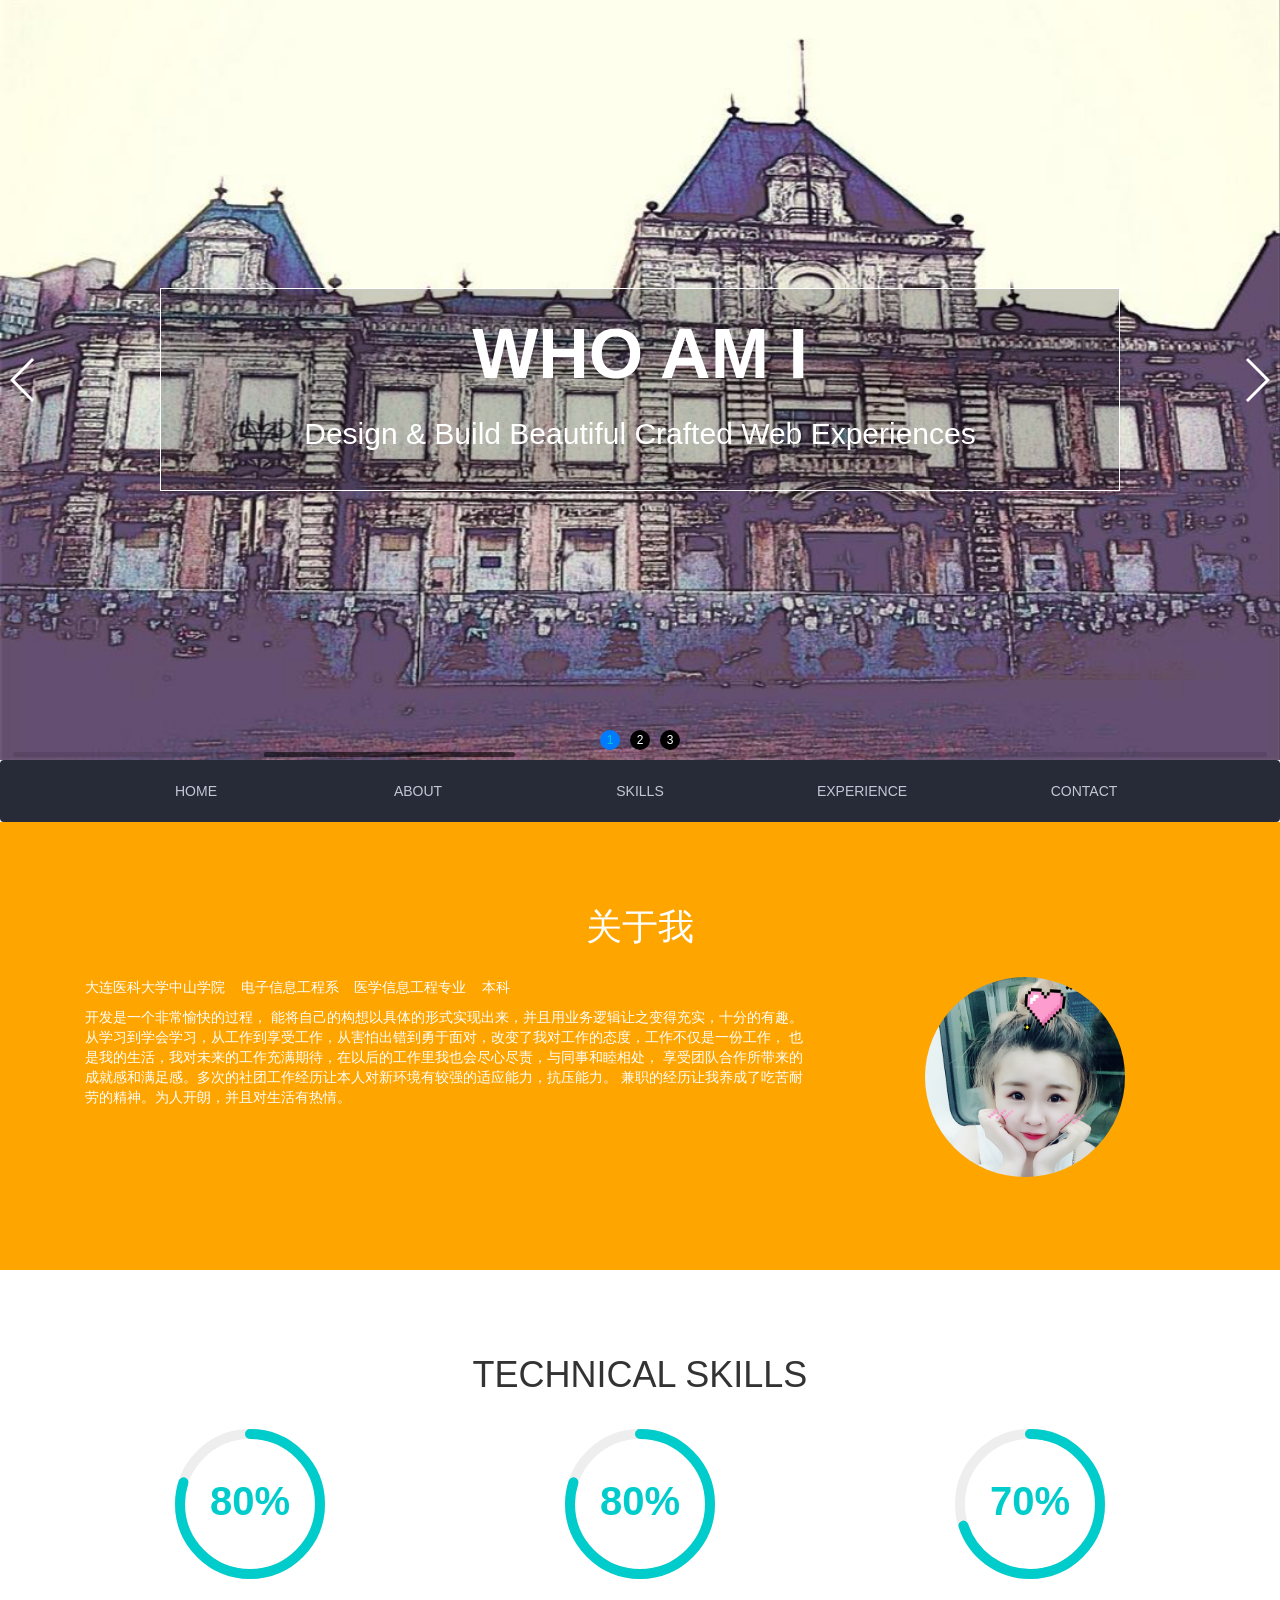
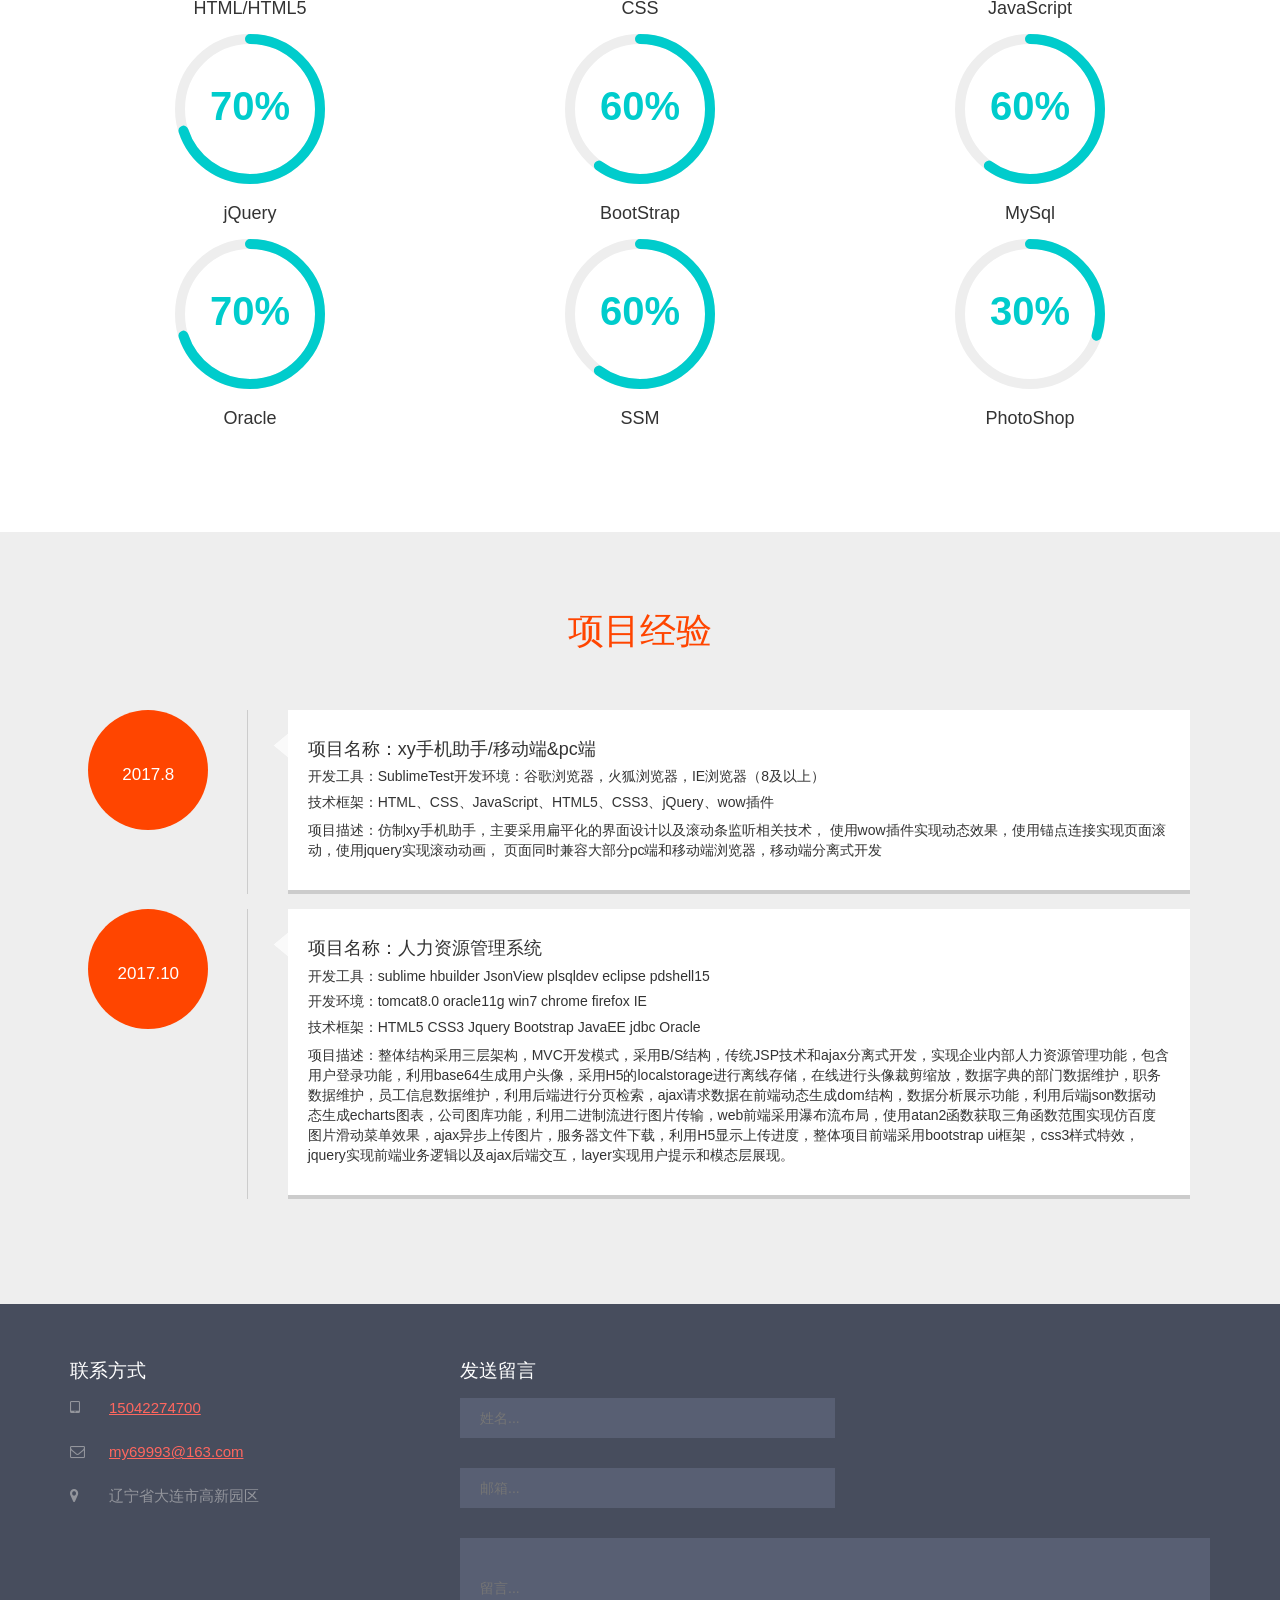
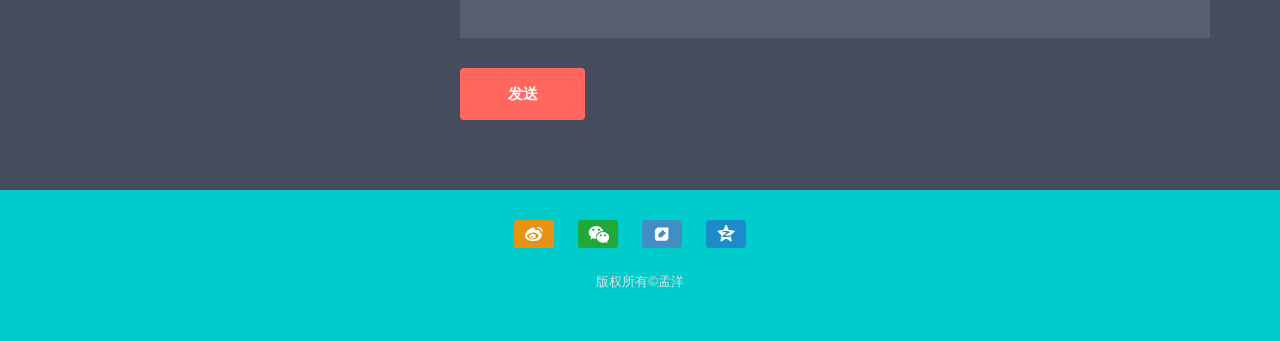
<file: forme/index.html>
<!DOCTYPE html>
<html lang="en">

	<head>

		<meta charset="UTF-8">
		<title>Document</title>
		<meta http-equiv="X-UA-Compatible" content="IE=edge,chrome=1">
		<meta name="viewport" content="width=device-width,initial-scale=1.0">

		<link rel="stylesheet" type="text/css" href="css/normalize.css">
		<link href="css/bootstrap.min.css" rel="stylesheet" type="text/css">
		<link rel="stylesheet" href="css/swiper.min.css">
		<!--Swiper3.0.4-->
		<link rel="stylesheet" type="text/css" href="css/main.css">
		<link rel="stylesheet" href="css/font-awesome-ie7.min.css" type="text/css">
		<link rel="stylesheet" href="css/font-awesome.min.css" type="text/css">

	</head>

	<body>
		<!-- wrap开始 -->
		<div id="wrapper" class="wrapper">
			<div class="header" id="home">
				<!-- banner开始 -->
				<div class="banner row" id="banner">
					<div class="col-xs-12 col-sm-12 col-md-12 col-lg-12 nopadd">
						<div class="swiper-container">
							<!-- 内容条目 -->
							<div class="swiper-wrapper">
								<div class="swiper-slide">
									<img src="image/banner1.jpg" alt="">
								</div>
								<div class="swiper-slide">
									<img src="image/banner2.jpg" alt="">
								</div>
								<div class="swiper-slide">
									<img src="image/banner3.jpg" alt="">
								</div>

							</div>

							<!-- 如果需要分页器 -->
							<div class="swiper-pagination"></div>

							<!-- 如果需要导航按钮 -->
							<div class="swiper-button-prev swiper-button-white"></div>
							<div class="swiper-button-next swiper-button-white"></div>

							<!-- 如果需要滚动条 -->
							<div class="swiper-scrollbar"></div>
						</div>
					</div>

				</div>
				<!-- banner结束 -->

				<!-- banner文字开始 -->
				<div class="bannerText container ">
					<h1>WHO AM I</h1>
					<h2>Design & Build Beautiful Crafted Web Experiences</h2>
				</div>
				<!-- banner文字结束 -->
				<div class="zhanwei" style="display:none"></div>
				<!--导航条开始-->
				<div class="container-fulid">

					<nav id="navbar-example" class="navbar navbar-inverse " role="navigation">
						<div class="container">
							<div class="navbar-header">
								<button type="button" class="navbar-toggle" data-toggle="collapse" data-target="#myCollapse">
						<span class="icon-bar"></span>
						<span class="icon-bar"></span>
						<span class="icon-bar"></span>
						</button>
								<a href="#" class="navbar-brand hidden-lg hidden-md  hidden-sm visible-xs-block">Menu</a>
							</div>
							<div id="myCollapse" class="collapse navbar-collapse">
								<ul class="nav navbar-nav">
									<li class="menuItem active">
										<a href="#home">Home</a>
									</li>
									<li class="menuItem">
										<a href="#aboutme">About</a>
									</li>
									<li class="menuItem">
										<a href="#skills">Skills</a>
									</li>
									<li class="menuItem">
										<a href="#exprience">Experience</a>
									</li>
									<li class="menuItem">
										<a href="#contact">Contact</a>
									</li>
								</ul>
							</div>
						</div>
					</nav>

				</div>

			</div>
			<!-- header结束 -->

			<!--监听的内容区域-->
			<!-- about me部分开始 -->
			<div id="aboutme" class="aboutme">
				<div class="container">
					<h1 class="head">关于我</h1>
					<div class="col-lg-8 col-md-8 col-sm-12 col-xs-12">
						<p>大连医科大学中山学院&nbsp;&nbsp;&nbsp;&nbsp;电子信息工程系&nbsp;&nbsp;&nbsp;&nbsp;医学信息工程专业&nbsp;&nbsp;&nbsp;&nbsp;本科</p>
						<p>开发是一个非常愉快的过程， 能将自己的构想以具体的形式实现出来，并且用业务逻辑让之变得充实，十分的有趣。 从学习到学会学习，从工作到享受工作，从害怕出错到勇于面对，改变了我对工作的态度，工作不仅是一份工作， 也是我的生活，我对未来的工作充满期待，在以后的工作里我也会尽心尽责，与同事和睦相处， 享受团队合作所带来的成就感和满足感。多次的社团工作经历让本人对新环境有较强的适应能力，抗压能力。 兼职的经历让我养成了吃苦耐劳的精神。为人开朗，并且对生活有热情。 </p>
					</div>
					<div class="col-lg-3 col-lg-offset-1  col-md-3 col-md-offset-1 col-sm-12 col-xs-12 img">

					</div>
				</div>
			</div>
			<!-- 我的技能部分开始-->
			<div id="skills" class="skills">
				<div class="container">
					<h1 class="head">TECHNICAL SKILLS</h1>
					<div class="row">
						<div class="col-lg-4 col-md-4 col-sm-6 col-xs-12 part">
							<div id="indicatorContainerWrap">
								<div id="html"></div>
							</div>
							<h4>HTML/HTML5</h4>
						</div>
						<div class="col-lg-4 col-md-4 col-sm-6 col-xs-12  part">
							<div id="indicatorContainerWrap">
								<div id="css"></div>
							</div>
							<h4>CSS</h4>
						</div>
						<div class="col-lg-4 col-md-4 col-sm-6 col-xs-12  part">
							<div id="indicatorContainerWrap">
								<div id="javascript"></div>
							</div>
							<h4>JavaScript</h4>
						</div>
						<div class="col-lg-4 col-md-4 col-sm-6 col-xs-12  part">
							<div id="indicatorContainerWrap">
								<div id="jquery"></div>
							</div>
							<h4>jQuery</h4>
						</div>
						<div class="col-lg-4 col-md-4 col-sm-6 col-xs-12 part">
							<div id="indicatorContainerWrap">
								<div id="bootstrap"></div>
							</div>
							<h4>BootStrap</h4>
						</div>
						<div class="col-lg-4 col-md-4 col-sm-6 col-xs-12 part">
							<div id="indicatorContainerWrap">
								<div id="MySql"></div>
							</div>
							<h4>MySql</h4>
						</div>
						<div class="col-lg-4 col-md-4 col-sm-6 col-xs-12 part">
							<div id="indicatorContainerWrap">
								<div id="Oracle"></div>
							</div>
							<h4>Oracle</h4>
						</div>

						<div class="col-lg-4 col-md-4 col-sm-6 col-xs-12 part">
							<div id="indicatorContainerWrap">
								<div id="SSM"></div>
							</div>
							<h4>SSM</h4>
						</div>
						<div class="col-lg-4 col-md-4 col-sm-6 col-xs-12 part">
							<div id="indicatorContainerWrap">
								<div id="ps"></div>
							</div>
							<h4>PhotoShop</h4>
						</div>

					</div>

				</div>
			</div>

			<!-- 我的技能部分结束 -->
			<!-- 项目经验部分开始 -->
			<div class="exprience" id="exprience">
				<div class="container">
					<h1>项目经验</h1>
					<div class="row works">
						<div class="col-xs-12 col-sm-3 col-md-2 col-lg-2">
							<div class="year">
								2017.8
							</div>
						</div>
						<div class="col-xs-12 col-sm-9 col-md-10 col-lg-10 rightpart">
							<div class="sanjiao"></div>
							<div class="con">
								<h4>项目名称：xy手机助手/移动端&pc端</h4>

								<h5>开发工具：SublimeTest开发环境：谷歌浏览器，火狐浏览器，IE浏览器（8及以上）</h5>
								<h5>技术框架：HTML、CSS、JavaScript、HTML5、CSS3、jQuery、wow插件</h5>
								<p>
									项目描述：仿制xy手机助手，主要采用扁平化的界面设计以及滚动条监听相关技术， 使用wow插件实现动态效果，使用锚点连接实现页面滚动，使用jquery实现滚动动画， 页面同时兼容大部分pc端和移动端浏览器，移动端分离式开发
								</p>
							</div>
						</div>

					</div>

					<div class="row works">
						<div class="col-xs-12 col-sm-3 col-md-2 col-lg-2">
							<div class="year">
								2017.10
							</div>
						</div>
						<div class="col-xs-12 col-sm-9 col-md-10 col-lg-10 rightpart">
							<div class="sanjiao"></div>
							<div class="con">
								<h4>项目名称：人力资源管理系统</h4>
								<h5>开发工具：sublime  hbuilder   JsonView  plsqldev eclipse  pdshell15</h5>
								<h5>开发环境：tomcat8.0   oracle11g   win7  chrome  firefox  IE</h5>
								<h5>技术框架：HTML5  CSS3  Jquery  Bootstrap  JavaEE  jdbc  Oracle</h5>
								<p>项目描述：整体结构采用三层架构，MVC开发模式，采用B/S结构，传统JSP技术和ajax分离式开发，实现企业内部人力资源管理功能，包含用户登录功能，利用base64生成用户头像，采用H5的localstorage进行离线存储，在线进行头像裁剪缩放，数据字典的部门数据维护，职务数据维护，员工信息数据维护，利用后端进行分页检索，ajax请求数据在前端动态生成dom结构，数据分析展示功能，利用后端json数据动态生成echarts图表，公司图库功能，利用二进制流进行图片传输，web前端采用瀑布流布局，使用atan2函数获取三角函数范围实现仿百度图片滑动菜单效果，ajax异步上传图片，服务器文件下载，利用H5显示上传进度，整体项目前端采用bootstrap
									ui框架，css3样式特效，jquery实现前端业务逻辑以及ajax后端交互，layer实现用户提示和模态层展现。
								</p>
							</div>
						</div>

					</div>
				</div>
			</div>
			<!-- 项目经验部分结束-->
			<!-- 联系我部分开始 -->
			<div class="contact" id="contact">
				<div class="container ">
					<div class="col-lg-4 col-md-4 col-sm-3 col-xs-12">
						<h4>联系方式</h4>
						<p><span class=" icon-tablet"></span><a href="">15042274700</a></p>
						<p><span class=" icon-envelope-alt"></span><a href="">my69993@163.com</a></p>

						<p><span class="icon-map-marker"></span>辽宁省大连市高新园区</p>

					</div>
					<div class="col-lg-8 col-md-8 col-sm-9 col-xs-12">
						<div class="mssage">
							<h4>发送留言</h4>
							<form id="" method="post" action="">
								<input type="text" name="name" id="name" class="col-lg-6 col-md-6 col-sm-6 col-xs-12" placeholder="姓名...">
								<input type="text" name="email" id="email" class="col-lg-6 col-md-6 col-sm-6 col-xs-12" placeholder="邮箱...">
								<input type="textarea" name="mess" id="mess" class="col-lg-12 col-md-12 col-sm-12 col-xs-12" placeholder="留言...">
								<input type="button" class="col-xs-offeset-10 col-xs-2 btn" value="发送">
							</form>
						</div>
					</div>
				</div>
			</div>
			<!-- 联系我部分开始 -->
			<!-- footer开始 -->
			<div id="footer">
				<div class="container">
					<ul>
						<li>
							<a href="" class="wbo"></a>
						</li>
						<li>
							<a href="" class="weixin"></a>
						</li>
						<li>
							<a href="" class="ren"></a>
						</li>
						<li>
							<a href="" class="qq"></a>
						</li>
					</ul>
					<p class="banquan">版权所有&copy;孟洋</p>
				</div>
			</div>
			<!-- footer结束 -->
		</div>

		<!-- wrap结束 -->

		<!-- js文件引用 -->
		<script type="text/javascript" src="js/jquery.min.js"></script>
		<script src="js/bootstrap.js"></script>
		<script type="text/javascript" src="js/navbarscroll.js"></script>
		<script src="js/swiper.jquery.js"></script>
		<script src="js/swiper.js"></script>
		<!--0skill部分插件 -->
		<script src="js/radialIndicator.js"></script>
		<script src="js/circle.js"></script>
	</body>

</html>
</file>
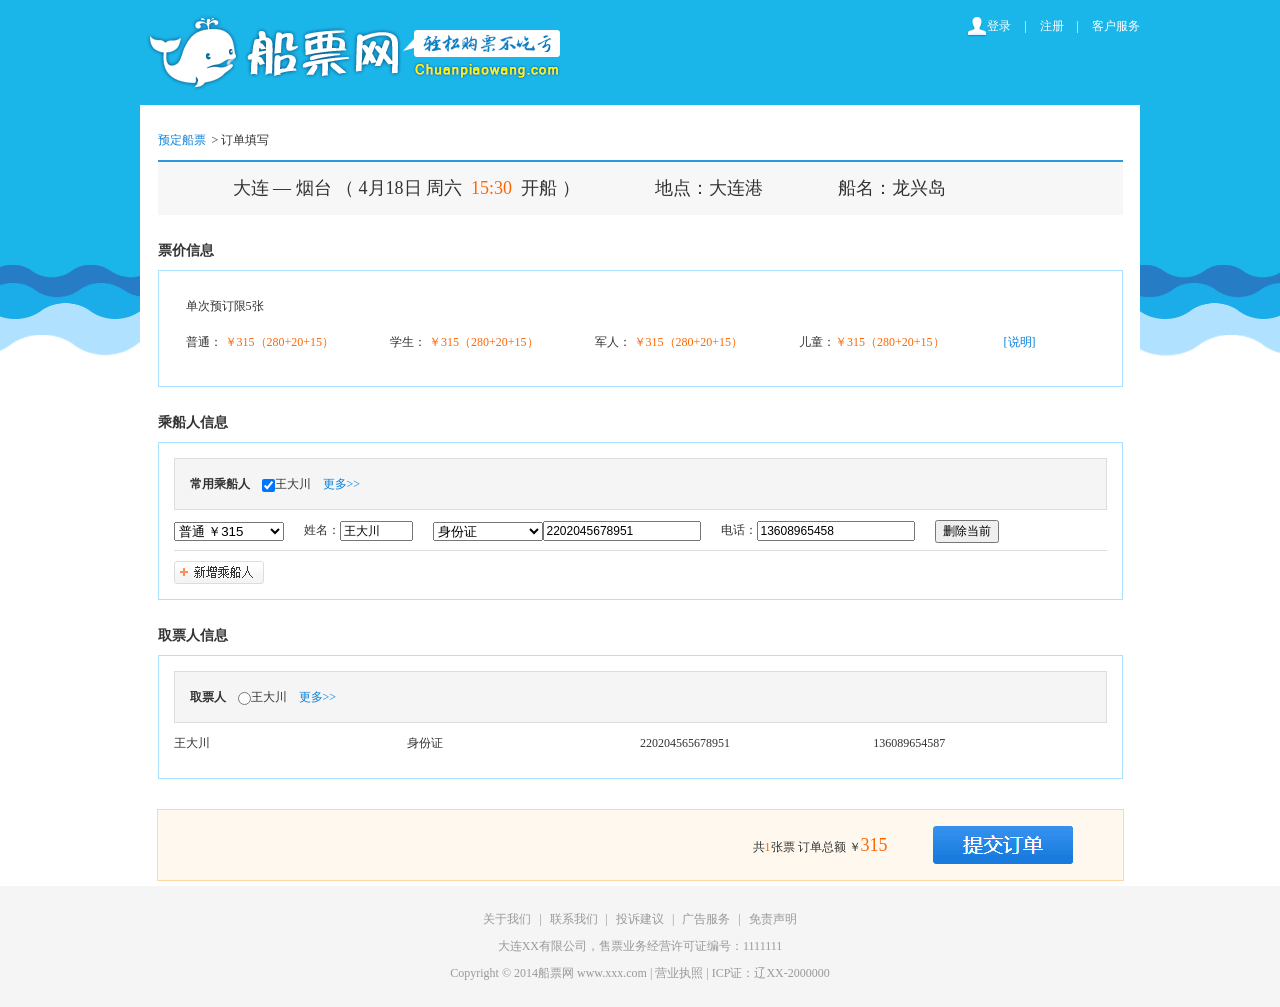
<file: 船票网/index.html>
<!doctype html>
<html lang="en">
<head>
	<meta charset="UTF-8">
	<title>Document</title>
	<!-- 引入公共样式reset.css -->
	<link rel="stylesheet" href="css/reset.css">
	<!-- 引入订单填写.css -->
	<link rel="stylesheet" href="css/style.css">

	<script type="text/javascript" src="js/jquery.js"></script>
	<script type="text/javascript" src="js/script.js"></script>
</head>
<body>
	<!-- header开始 -->
	<div id="header">
		<img src="images/logo.gif" alt="logo">
		<span>			
			<a href="#"><img src="images/loginbg.gif" alt="menu图标">登录</a>
			<i>|</i>
			<a href="#">注册</a>
			<i>|</i>
			<a href="#">客户服务</a>
		</span>	
	</div>
	<!-- header结束 -->
	<!-- 内容区开始 -->
	<div id="main">
		<!-- 标题开始 -->
		<div class="biaoti">
			<a href="#">预定船票</a>
			<span>&nbsp;&gt;&nbsp;订单填写</span>			
			<div class="luxian">
				<ul>					
					<li>
						大连&nbsp;—&nbsp;烟台&nbsp;（&nbsp;4月18日&nbsp;周六&nbsp;
						<span class="highlight">15:30</span>
						&nbsp;开船&nbsp;）
					</li>				
					<li>地点：大连港</li>					
					<li>船名：龙兴岛</li>					
				</ul>
			</div>
		</div>		
		<!-- 标题结束 -->
		<!-- 票价信息开始 -->
		<div class="piaojia">
			<h4>票价信息</h4>
			<div class="piaojialan">
				<p>单次预订限5张</p>
				<ul>
					<li>普通：&nbsp;<span class="highlight">￥315（280+20+15）</span></li>
					<li>学生：&nbsp;<span class="highlight">￥315（280+20+15）</span></li>
					<li>军人：&nbsp;<span class="highlight">￥315（280+20+15）</span></li>
					<li>儿童：<span class="highlight">￥315（280+20+15）</span></li>
					<li><a href="#">[说明]</a></li>
				</ul>
			</div>
		</div>
		<!-- 票价信息结束 -->	
		<!-- 乘船人信息开始 -->
		<div class="chengchuan">
			<h4>乘船人信息</h4>
			<div class="chengchuanlan">
				<div class="always" id="allPassenger">
					<span><b>常用乘船人</b></span>
					&nbsp;&nbsp;
					<span id="defaultPassenger">
						<!-- 默认乘船人姓名 -->
					</span>					
					<span style="display:none" id="passengerBlock">
						<!-- 其他乘船人姓名 -->
					</span>
					&nbsp;&nbsp;				
					<a href="javascript:;" id="moreBtn">更多&gt;&gt;</a>
				</div>
				<div id="passengerList">
					<!-- 乘船人列表条目 -->
				</div>	
				<a href="javascript:;" id="addPassBtn"><img src="images/regbtn9.gif" alt=""></a>
			</div>
		</div>
		<!-- 乘船人信息结束 -->
		<!-- 取票人信息开始 -->
		<div class="qupiao">
			<h4>取票人信息</h4>
			<div class="qupiaolan">
				<div class="qupiaoren">
					<span><b>取票人</b></span>
					&nbsp;&nbsp;
					<label>
						<input type="radio">王大川
					</label>
					<span style="display:none">
						<label>
							<input type="radio">张三
						</label>
						<label>
							<input type="radio">李四
						</label>
						<label>
							<input type="radio">王五
						</label>
						<label>
							<input type="radio">赵六
						</label>
					</span>
					&nbsp;&nbsp;
					<a href="">更多&gt;&gt;</a>
				</div>
				<div>
					<ul>
						<li>王大川</li>
						<li>身份证</li>
						<li>220204565678951</li>
						<li>136089654587</li>
					</ul>
				</div>				
			</div>
		</div>
		<!-- 取票人信息结束 -->
		<!-- 提交订单开始 -->
		<div class="submit">
			<div class="wrapper">
				<span>
					共<span class="highlight" id="ticketCountTxt">0</span>张票&nbsp;订单总额
					￥<span class="highlight" style="font-size:18px;" id="totalPriceTxt">0</span>
				</span>
				<a href="#"><img src="images/regbtn10.gif" alt=""></a>
			</div>
		</div>
		<!-- 提交订单结束 -->
	</div>
	<!-- 内容区结束 -->
	<!-- footer开始 -->
	<div id="footer">		
		<p>
			<span>关于我们</span>
			<i>|</i>
			<span>联系我们</span>
			<i>|</i>
			<span>投诉建议</span>
			<i>|</i>
			<span>广告服务</span>
			<i>|</i>
			<span>免责声明</span>
		</p>		
		<p>大连XX有限公司，售票业务经营许可证编号：1111111</p>
		<p>
			Copyright © 2014船票网 www.xxx.com&nbsp;|&nbsp;营业执照&nbsp;|&nbsp;ICP证：辽XX-2000000
		</p>
	</div>
	<!-- footer结束 -->
	
</body>
</html>
</file>
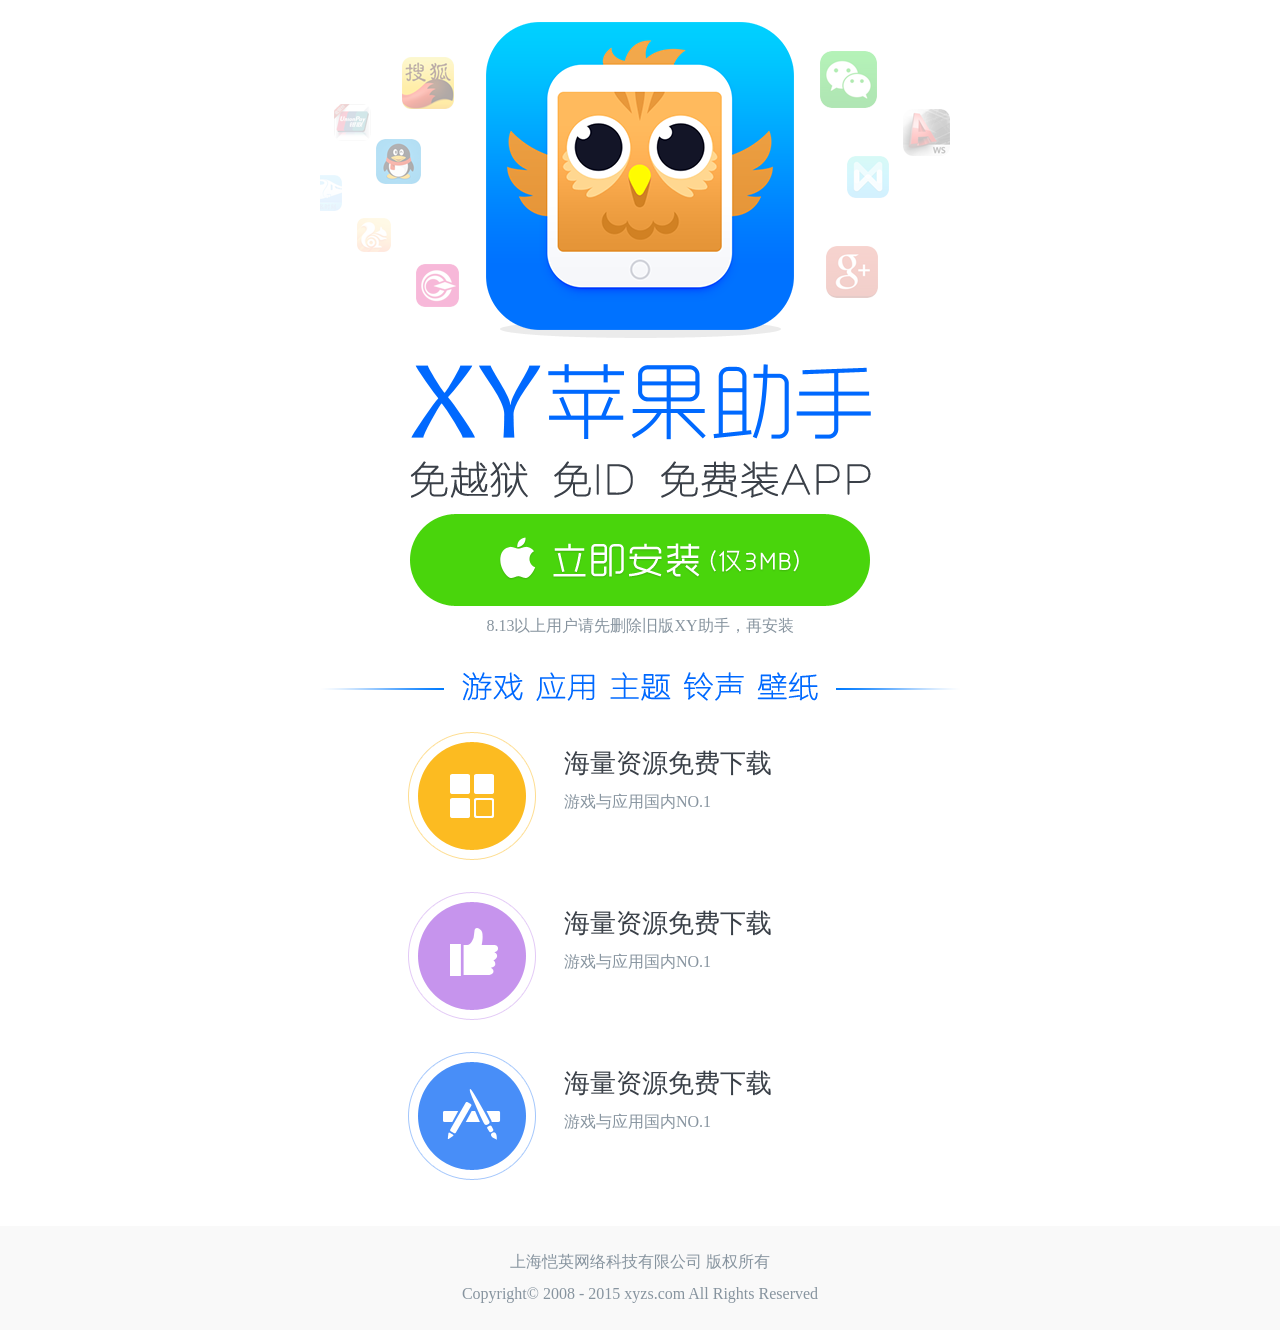
<file: xy苹果助手/mobile/index.html>
<!DOCTYPE html>
<html>
	<head>
		<meta charset="UTF-8">
		<!--设置浏览器的视口，只在移动端浏览器下起作用-->
		<meta name="viewport" content="width=320,minimum-scale=0.5,maximum-scale=2.0,user-scalable=no">
		<!-- 禁止读取缓存 -->
		<meta http-equiv="Cache-Control" content="no-cache">
		<meta http-equiv="pragma" content="no-cache">
		<meta http-equiv="expires" content="0">
		<!-- 网页中的电话，邮件，地址不会点击自动拨号或发送邮件 -->
		<meta name="format-detection" content="telephone=no, address=no,email=no">
		<!-- 是否删除默认的苹果工具栏和菜单栏 -->
		<meta name="apple-mobile-web-app-capable" content="yes">
		<!-- 控制手机状态栏显示样式 -->
		<meta name="apple-mobile-web-app-status-bar-style" content="black-translucent">
		<title>xy苹果助手</title>
		<link rel="stylesheet" href="index.css" />
	</head>
	<body>
		<!--最外层容器开始-->
		<div class="wrapper">
			<!--logo开始-->
			<div class="logo">
				<img src="images/logo.png"/>
			</div>
			<!--logo结束-->
			<!--安装按钮开始-->
			<a href="#" class="lijianzhuang">
				<img src="images/lijianzhuang.png"/>
			</a>
			<!--安装按钮结束-->
			<p class="tishi">
				8.13以上用户请先删除旧版XY助手，再安装
			</p>
			<!--主题开始-->
			<img src="images/zhuti.png" class="zhuti"/>
			<!--主题结束-->
			<!--列表开始-->
			<ul class="list">
				<li>
					<img src="images/ziyuan.png"/>
					<div class="biaotitxt">
						<h1>海量资源免费下载</h1>
						<p>游戏与应用国内NO.1</p>
					</div>
				</li>
				<li>
					<img src="images/bianjituandui.png"/>
					<div class="biaotitxt">
						<h1>海量资源免费下载</h1>
						<p>游戏与应用国内NO.1</p>
					</div>
				</li>
				<li>
					<img src="images/tieheyonghu.png"/>
					<div class="biaotitxt">
						<h1>海量资源免费下载</h1>
						<p>游戏与应用国内NO.1</p>
					</div>
				</li>
			</ul>
			<!--列表结束-->
			<!--网页底部开始-->
			<footer>
				<p>上海恺英网络科技有限公司  版权所有</p>
				<p>Copyright&copy; 2008 - 2015 xyzs.com All Rights Reserved</p>
			</footer>
			<!--网页底部结束-->
		</div>
		<!--最外层容器结束-->
	</body>
</html>
</file>
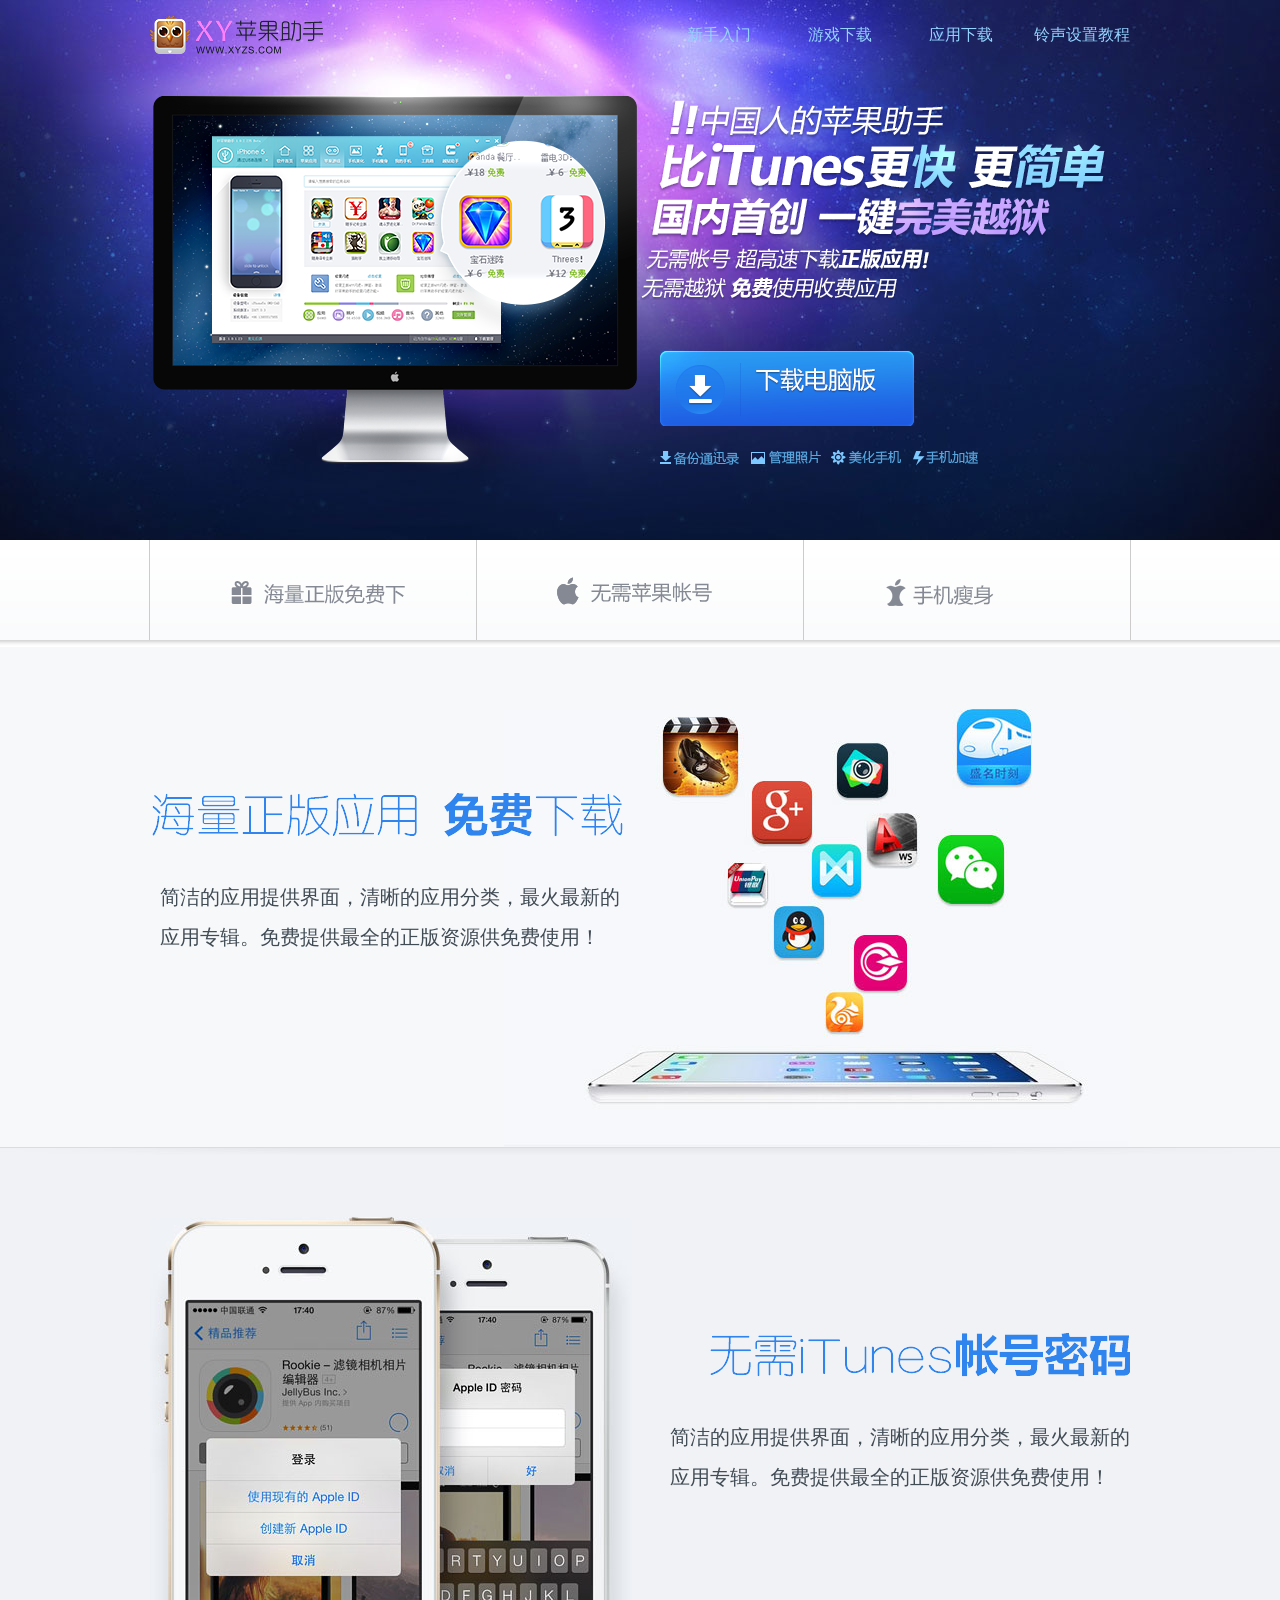
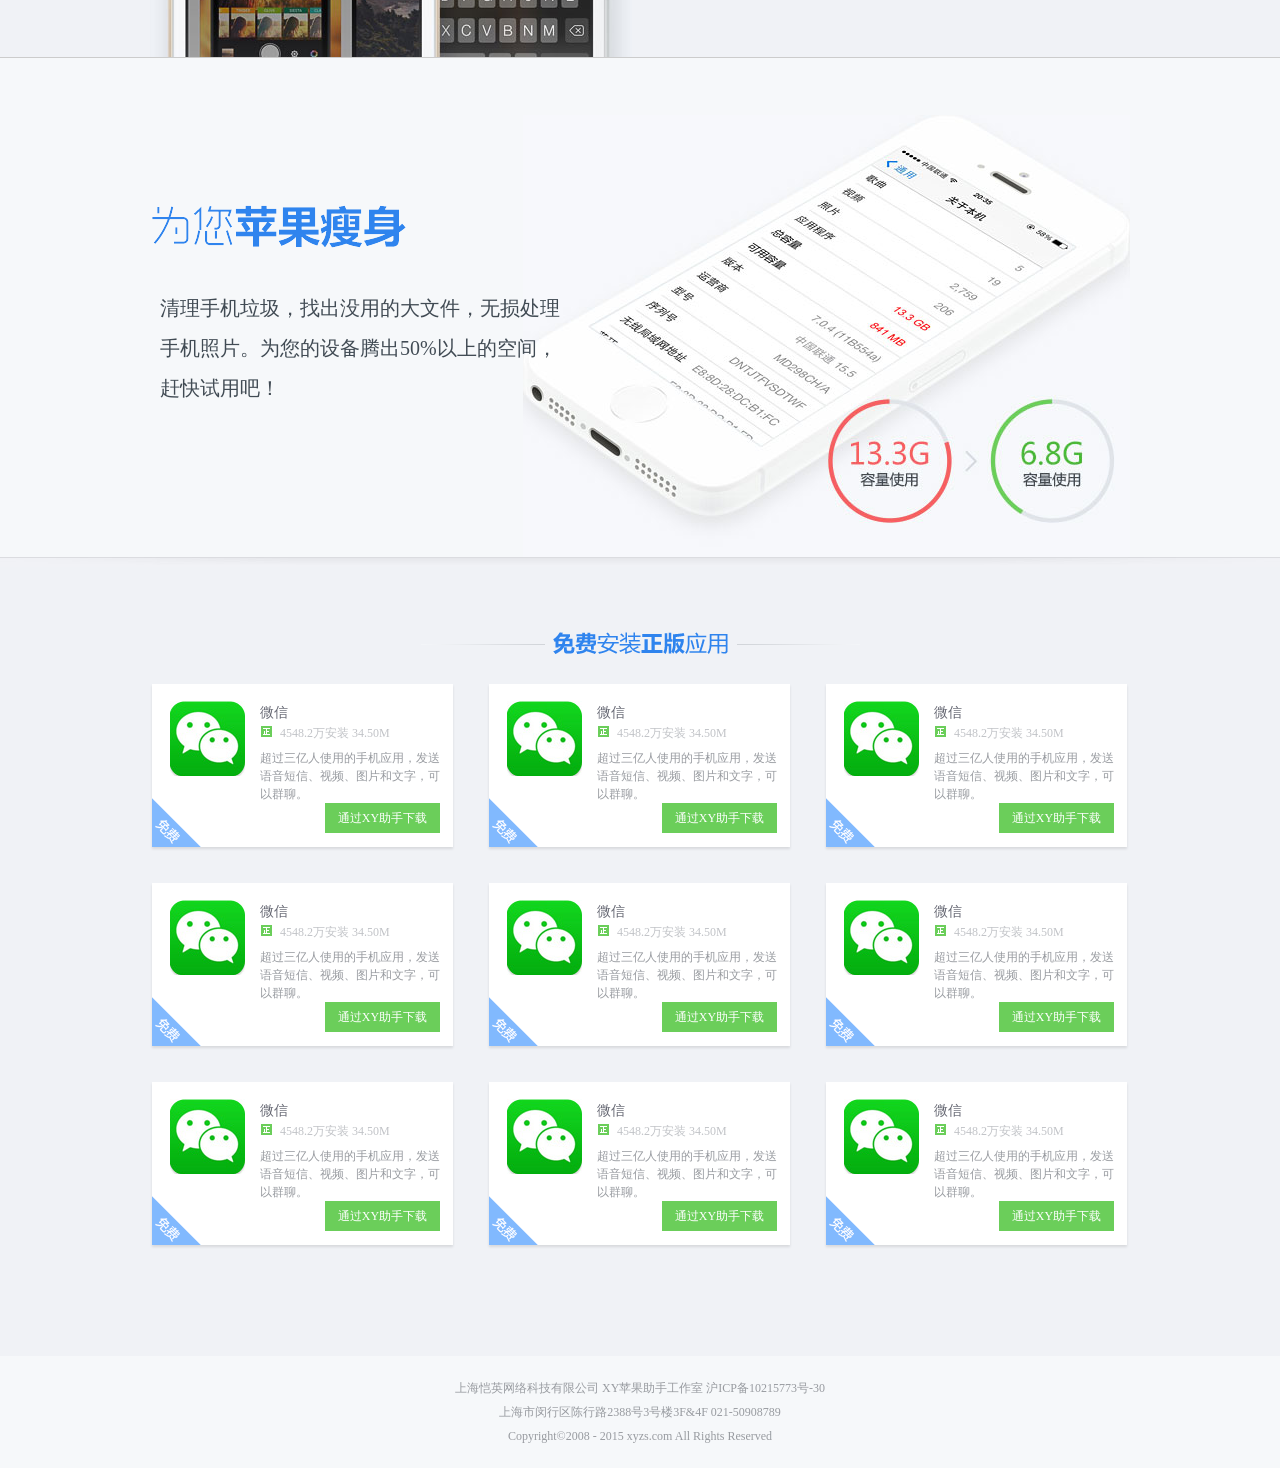
<file: xy苹果助手/pc/index.html>
<!DOCTYPE html>
<html>
	<head>
		<meta charset="UTF-8">
		<title>xy苹果助手官网</title>
		<link rel="stylesheet" href="css/index.css" />
		<link rel="stylesheet" href="js/wow/animate.css" />
	</head>
	<body>
		<!--logo开始-->
		<div class="logo">
			<a href="http://www.xyzs.com" target="_blank">xy苹果助手</a>
			<p>
				<a href="#"><span>铃声设置教程</span></a>
				<a href="#"><span>应用下载</span></a>
				<a href="#"><span>游戏下载</span></a>
				<a href="#"><span>新手入门</span></a>
			</p>
		</div>
		<!--logo结束-->
		<!--主内容区开始-->
		<div class="wrapper">
			<!--banner开始-->
			<div class="banner">
				<div class="banner-center">
					<div class="back-img1 wow bounceInRight" data-wow-duration="1s">
						<!--显示器图片-->
					</div>
					<div class="back-img2">
						<div class="back-img2_1 wow bounceInDown">
							<!--中国人的苹果助手-->
						</div>
						<a href="#">
							<!--下载电脑版-->
						</a>
						<span>
							<!--备份通讯录 管理照片 美化手机 手机加速-->
						</span>
					</div>
				</div>
			</div>
			<!--banner结束-->
			<!--导航条开始-->
			<div class="nav-wrap">
				<ul class="nav">
					<li class="intro"><a href="#post-intro">海量正版免费下</a></li>
					<li class="usage"><a href="#post-usage">无需苹果账号</a></li>
					<li class="choice"><a href="#choiceness">手机瘦身</a></li>
				</ul>				
			</div>
			<!--导航条结束-->
			<!--海量正版免费下区域开始-->
			<div id="post-intro" class="post-intro">
				<div class="download">
					<h1 class="wow bounceInRight">海量正版免费应用 免费下载</h1>
					<p  class="wow bounceInRight">
						简洁的应用提供界面，清晰的应用分类，最火最新的
						<br />
						应用专辑。免费提供最全的正版资源供免费使用！
					</p>
				</div>
			</div>
			<!--海量正版免费下区域结束-->
			<!--无需苹果账号区域开始-->
			<div id="post-usage" class="post-usage">
				<div class="jianbian">
					<!--渐变分隔条-->
				</div>
				<div class="non-pwd">
					<h1 class="wow bounceInRight">无需苹果账号密码</h1>
					<p class="wow bounceInRight">
						简洁的应用提供界面，清晰的应用分类，最火最新的
						<br />
						应用专辑。免费提供最全的正版资源供免费使用！
					</p>
				</div>
			</div>
			<!--无需苹果账号区域结束-->
			<!--手机瘦身区域开始-->
			<div id="choiceness" class="choiceness">
				<div class="border">
					<!--分隔线-->
				</div>
				<div class="app_thin">
					<h1 class="wow bounceInRight">为您的苹果瘦身</h1>
					<p class="wow bounceInRight">
						清理手机垃圾，找出没用的大文件，无损处理
						<br />
						手机照片。为您的设备腾出50%以上的空间，
						<br />
						赶快试用吧！
					</p>
				</div>
			</div>
			<!--手机瘦身区域结束-->
			<!--安装正版应用区域开始-->
			<div class="free-app">
				<h1>免费安装正版应用</h1>	
				<div class="free-app1">
					<ul>
						<li>
							<div class="free_app_bg">
								<div class="free_app_icon">
									<img src="images/weixin_icon.jpg"/>
								</div>
								<div class="free_app_download">
									<h2>微信</h2>
									<div class="free_app_num">
										4548.2万安装 34.50M
									</div>
									<p>
										超过三亿人使用的手机应用，发送语音短信、视频、图片和文字，可以群聊。										
									</p>
									<a href="#" class="btn_load">通过XY助手下载</a>
								</div>
							</div>
						</li>
						<li>
							<div class="free_app_bg">
								<div class="free_app_icon">
									<img src="images/weixin_icon.jpg"/>
								</div>
								<div class="free_app_download">
									<h2>微信</h2>
									<div class="free_app_num">
										4548.2万安装 34.50M
									</div>
									<p>
										超过三亿人使用的手机应用，发送语音短信、视频、图片和文字，可以群聊。										
									</p>
									<a href="#" class="btn_load">通过XY助手下载</a>
								</div>
							</div>
						</li>
						<li>
							<div class="free_app_bg">
								<div class="free_app_icon">
									<img src="images/weixin_icon.jpg"/>
								</div>
								<div class="free_app_download">
									<h2>微信</h2>
									<div class="free_app_num">
										4548.2万安装 34.50M
									</div>
									<p>
										超过三亿人使用的手机应用，发送语音短信、视频、图片和文字，可以群聊。										
									</p>
									<a href="#" class="btn_load">通过XY助手下载</a>
								</div>
							</div>
						</li>
						<li>
							<div class="free_app_bg">
								<div class="free_app_icon">
									<img src="images/weixin_icon.jpg"/>
								</div>
								<div class="free_app_download">
									<h2>微信</h2>
									<div class="free_app_num">
										4548.2万安装 34.50M
									</div>
									<p>
										超过三亿人使用的手机应用，发送语音短信、视频、图片和文字，可以群聊。										
									</p>
									<a href="#" class="btn_load">通过XY助手下载</a>
								</div>
							</div>
						</li>
						<li>
							<div class="free_app_bg">
								<div class="free_app_icon">
									<img src="images/weixin_icon.jpg"/>
								</div>
								<div class="free_app_download">
									<h2>微信</h2>
									<div class="free_app_num">
										4548.2万安装 34.50M
									</div>
									<p>
										超过三亿人使用的手机应用，发送语音短信、视频、图片和文字，可以群聊。										
									</p>
									<a href="#" class="btn_load">通过XY助手下载</a>
								</div>
							</div>
						</li>
						<li>
							<div class="free_app_bg">
								<div class="free_app_icon">
									<img src="images/weixin_icon.jpg"/>
								</div>
								<div class="free_app_download">
									<h2>微信</h2>
									<div class="free_app_num">
										4548.2万安装 34.50M
									</div>
									<p>
										超过三亿人使用的手机应用，发送语音短信、视频、图片和文字，可以群聊。										
									</p>
									<a href="#" class="btn_load">通过XY助手下载</a>
								</div>
							</div>
						</li>
						<li>
							<div class="free_app_bg">
								<div class="free_app_icon">
									<img src="images/weixin_icon.jpg"/>
								</div>
								<div class="free_app_download">
									<h2>微信</h2>
									<div class="free_app_num">
										4548.2万安装 34.50M
									</div>
									<p>
										超过三亿人使用的手机应用，发送语音短信、视频、图片和文字，可以群聊。										
									</p>
									<a href="#" class="btn_load">通过XY助手下载</a>
								</div>
							</div>
						</li>
						<li>
							<div class="free_app_bg">
								<div class="free_app_icon">
									<img src="images/weixin_icon.jpg"/>
								</div>
								<div class="free_app_download">
									<h2>微信</h2>
									<div class="free_app_num">
										4548.2万安装 34.50M
									</div>
									<p>
										超过三亿人使用的手机应用，发送语音短信、视频、图片和文字，可以群聊。										
									</p>
									<a href="#" class="btn_load">通过XY助手下载</a>
								</div>
							</div>
						</li>
						<li>
							<div class="free_app_bg">
								<div class="free_app_icon">
									<img src="images/weixin_icon.jpg"/>
								</div>
								<div class="free_app_download">
									<h2>微信</h2>
									<div class="free_app_num">
										4548.2万安装 34.50M
									</div>
									<p>
										超过三亿人使用的手机应用，发送语音短信、视频、图片和文字，可以群聊。										
									</p>
									<a href="#" class="btn_load">通过XY助手下载</a>
								</div>
							</div>
						</li>
					</ul>
				</div>
			</div>			
			<!--安装正版应用区域结束-->
			<!--网页底部开始-->
			<div class="footer">
				<p>
					上海恺英网络科技有限公司 XY苹果助手工作室 沪ICP备10215773号-30
				</p>
				<p>
					上海市闵行区陈行路2388号3号楼3F&4F 021-50908789
				</p>
				<p>
					Copyright&copy;2008 - 2015 xyzs.com All Rights Reserved
				</p>
			</div>
			<!--网页底部结束-->
		</div>		
		<!--主内容区结束-->
		
		<!--返回顶部按钮-->
		<div id="topcontrol">
			<img src="images/top.gif" alt="" />
		</div>
		
		<script type="text/javascript" src="js/jquery.js" ></script>	
		<script type="text/javascript" src="js/index.js" ></script>
		<script type="text/javascript" src="js/wow/wow.js" ></script>
		<script>
			//调动WOW动画效果
			if (!(/msie [6|7|8|9]/i.test(navigator.userAgent))){
				var w = new WOW();
				w.init();
			}			
		</script>
	</body>
</html>
</file>
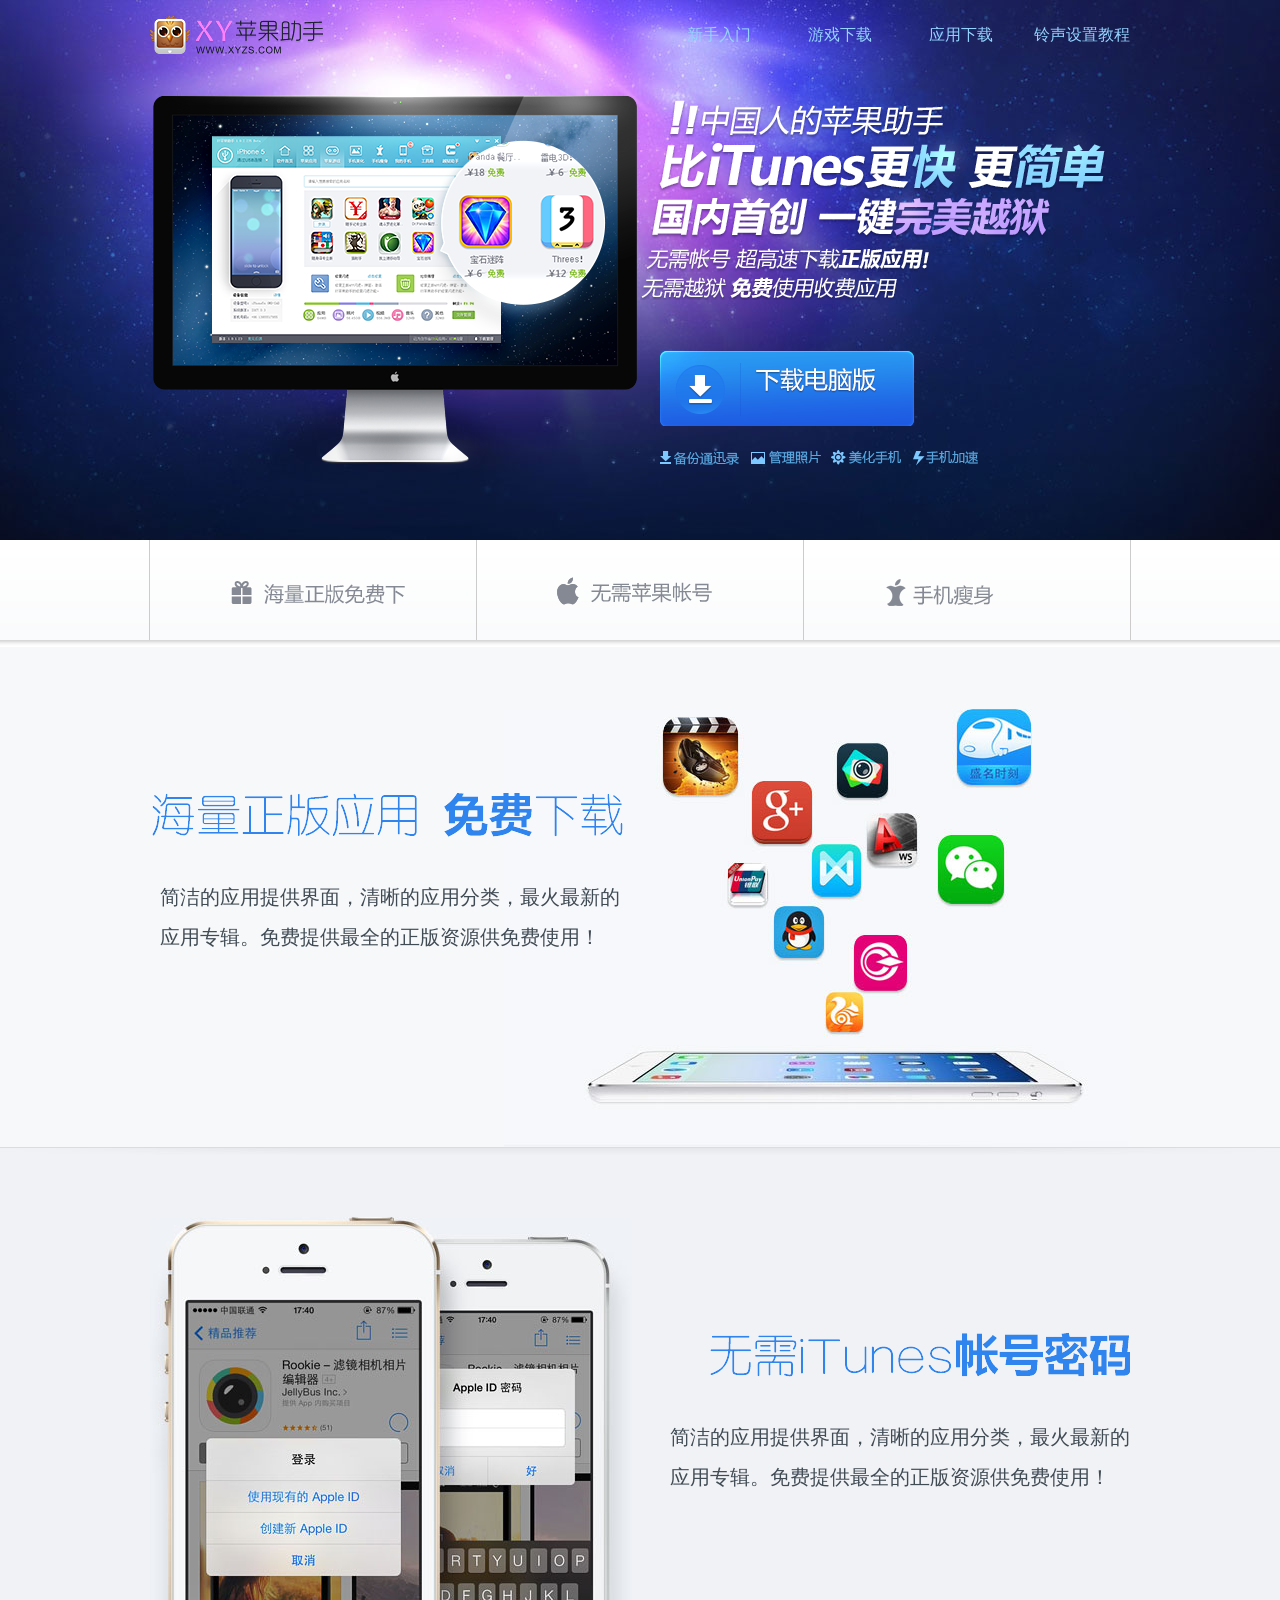
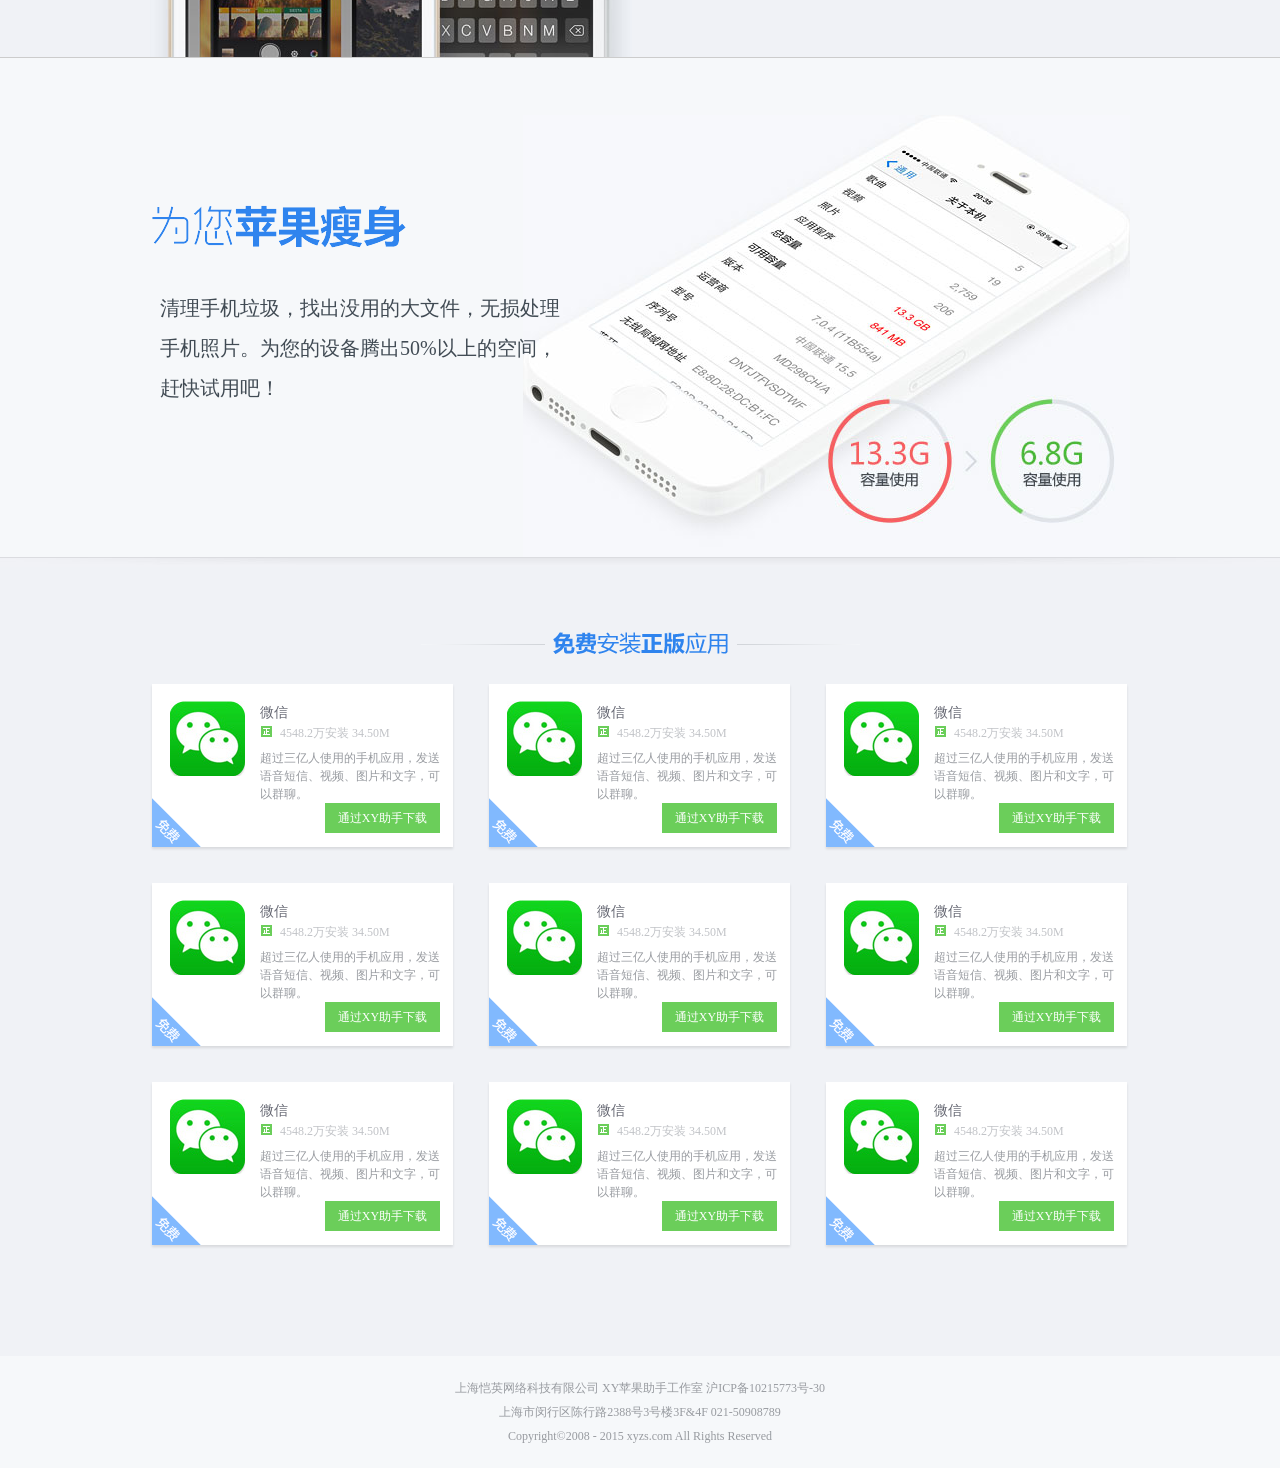
<file: xy苹果助手/main.html>
<!DOCTYPE html>
<html>
	<head>
		<meta charset="UTF-8">
		<title></title>
	</head>
	<body>
		<script>
			//判断当前浏览器是移动端，pad，PC端，跳转到移动版或PC版
			var agent = navigator.userAgent.toLowerCase();//获得客户端的信息
			
			if (agent.indexOf('iphone') != -1 || agent.indexOf('android') != -1) {
				location.href = 'mobile/index.html';
			} else {
				location.href = 'pc/index.html';
			}
			
		</script>
	</body>
</html>
</file>
<file: forme/css/main.css>
ul {
list-style: none;
}
.wrapper{
	width:100%;
}
/*header style*/
.header{
	position: relative;

}
.banner{
	overflow:hidden;
	margin:0 auto !important;
	background:#CACACA;
}
.nopadd{
	padding:0;
}
	
/* 轮播图 part style */
.swiper-container {
   	width:100%;
   	height:760px;
   	background: #1b1f2b;
  
} 

.swiper-slide {
	width:100%;
	height: 760px;
	color: #000;
	font-size: 36px;
	text-align: center;
}
.swiper-slide img{
	width: 100%;
	height: 100%;
}


.swiper-pagination-bullet {
    width: 20px;
    height: 20px;
    text-align: center;
    line-height: 20px;
    font-size: 12px;
    color:#fff;
    opacity: 1;
    
}

.swiper-pagination-bullet-active {
    color:#0cc;
    background: #007aff;
}
/* bannertext part style */
.bannerText{
	z-index: 999;
	position: absolute;
	top:35%;
	left: 0;
	right: 0;
	text-align: center;
	border:1px solid #fff;
	max-width: 960px;
	background-color: rgba(0,0,0,0.2);
	color:#fff;
	padding: 30px 0 30px;
}
.bannerText h1{

	font-size: 70px;
	line-height: 70px;
	font-weight: 700;
	margin: 0px;
	padding-bottom: 8px
}
.zhanwei{
	height: 62px;
	width: 100%;
	background-color: red;
	
}
/* navbar part style */
.menuItem{
	width: 20%;
}
#myCollapse{
	text-align: center;
}
 #navbar-example{
	min-height: 60px;
	line-height: 60px;
	background: #262b37;
	color:#c3c8d6;
	border:none;
	font-size:14px;
	margin-bottom: 0;

	text-transform:uppercase;
}
.navbar-nav{
	margin: 0 auto;
	text-align: center;
	float: none;
}

#navbar-example ul>li>a{
  color:#c3c8d6;
  padding:22px 25px;
  line-height:18px;
  text-align:center;

}
#navbar-example ul>li>a:hover{
	color:#fff;
}
#navbar-example ul>li.active>a,#navbar-example ul>li.active>a:focus{
	background:#1b1f29;
	color:#c3c8d6;
} 
/* aboutme part style */
.aboutme{
	background: orange;
	color: #fff;
	width: 100%;
	height: 100%;

	position: relative;
}
.aboutme .container,.skills .container{
	padding-top:85px ;
	padding-bottom:93px ;
}
.aboutme .head,.skills .head{
	padding:0;
	margin: 0 0 30px 0;
	text-align: center;
}

.aboutme .img{
	width: 200px;
	height: 200px;
	background: url('../image/me.jpg') no-repeat 0 -5px;
	background-size: cover;
	border-radius: 50%;
	
}
.skills{

}
.exprience{
	background-color: #eee;

}
.exprience .container{
	padding:80px 10px 90px 10px;

}
.works{
	margin-bottom: 15px;
}
.exprience .container h1{
	text-align: center;
	font-size: 36px;
	line-height: 38px;
	font-weight: 300;
	color: orangered;
	margin:0;
	padding-bottom:60px;
}
.year{
	font-size:17px;
	color:#fff;
	background:orangered;
	text-align:center;
	width:120px;
	height:120px;
	margin:0 auto;
	padding:40px 0 40px 0;
	line-height: 50px;
	-webkit-border-radius: 50%;
    border-radius: 50%;
}
.rightpart{
	padding:0 40px 0 40px;
	 border-left: solid 1px #ccc;
	
}
.con{
	position: relative;
	background-color: #fff;
	border-bottom: 4px solid #ccc;
	padding:20px;
}
.sanjiao{
	position: absolute;
	left:25px;
	right: 0;
	width:15px;
	height:50px;
	background:url(../image/arrow-left-light.png) no-repeat 0 23px
}
/*contact part style*/
.contact{
	background: #474d5d;
}
.contact .container{
	padding:40px 0;
}
.contact h4{
	font-weight: 300;
	font-size: 19px;
	line-height: 34px;
	color:#fff;


}
.contact p{
	color: #93959c;
	font-size: 15px;
	line-height: 19px;
	margin:0;
	margin-bottom: 25px;

}
.contact p a{
	color:#ff675f;
	text-decoration: underline;

}
.contact p>span{
	float: left;
	display: block;
	margin-right: 20px;
	width: 19px;
	height: 19px;
	line-height: 19px;
}
.mssage input{
	background:#585f73;
	color:#93959c;
	padding:10px 20px;
	border:0;
	margin-bottom: 30px;
	margin-right: 5px;
}
.mssage #mess{
	height: 100px;
}
.mssage .btn{
	background: #ff675f;
	color: #fff;
	padding:15px 20px;
	font-weight: 600;
	font-size: 15px;
}
/*contact part style*/
/*footer style*/
#footer {
	background:#00CCCC;
}
#footer .container{
	padding:30px;
}
#footer ul {

	margin:0 auto;
	text-align:center;
}
#footer ul li{
	margin-right: 20px;
	text-align:center;
	display: inline-block;
	width: 40px;
	height: 28px;	
}
#footer ul li>a{
	width: 40px;
	height: 28px;
	display: block;

}
.wbo{
	background:  url(../image/icon2.png) no-repeat -160px -0px;
}

.wbo:hover {
	background:url(../image/icon2.png) no-repeat -160px -28px;
}
.weixin{
	background:  url(../image/icon2.png) no-repeat -80px -0px;
}

.weixin:hover {
	background:url(../image/icon2.png) no-repeat -80px -28px;
}
.ren{
	background:  url(../image/icon2.png) no-repeat -240px -0px;
}

.ren:hover {
	background:url(../image/icon2.png) no-repeat -240px -28px;
}
.qq{
	background:  url(../image/icon2.png) no-repeat -120px -0px;
}

.qq:hover {
	background:url(../image/icon2.png) no-repeat -120px -28px;
}
#footer .banquan{
	text-align: center;
	margin:0 auto;
	padding:20px 0;
	font-size: 13px;
	color: #ddd;
}
/*footer style*/
.part{
	text-align: center;
	margin:0 auto;
}
/*响应式style*/
@media(max-width: 768px) {

	.menuItem{

		width: 100%;
	}
	.swiper-container,.swiper-slide {

		height:260px;
	}

	.bannerText{

		top:5%;
		left: 0;
		right: 0;
		max-width: 410px;

	}
	.bannerText h1{

		font-size: 40px;
		line-height: 40px;
		font-weight: 400;
		margin: 0px;
		padding-bottom: 8px
	}
}
@media(min-width: 768px) and (max-width: 992px){

	.swiper-container,.swiper-slide {
   	
   		height:460px;
   	}
}
/*响应式style*/
</file>
<file: 船票网/css/style.css>
/* 
	* @description: 订单页面的css样式 
	* @author: 中软国际 
	* @update: icss (2016-04-17 18:32) 
*/
@charset "utf-8";

/*设置背景图片和字体*/
body {
	background-image: url(../images/bg.png);
	background-repeat: no-repeat;
	background-position: center top;
	font-family: "宋体", "微软雅黑";
}

/*高亮文字*/
.highlight {
	color: #ff6600;
}

/*header*/
#header {
	height: 105px;
	width: 1000px;
	margin: 0 auto;
	overflow: hidden;
}

#header img {
	float: left;
}

#header span {
	height: 21px;
	line-height: 21px;
	margin-top: 16px;
	float: right;
	color: #fff;
}

#header span i {
	font-style: normal;
	padding: 0 10px;
}

#header span a {
	color: #fff;
}

#header span a:hover {
	text-decoration: underline;
}

/********************内容区********************/
#main {
	width: 1000px;
	margin: 0 auto;
	background: #fff;
	overflow: hidden;
}

/*标题*/
#main .biaoti {
	width: 965px;
	margin: 15px auto 0;
}

#main .biaoti a {
	height: 40px;
	line-height: 40px;
	color: #0880DC;
}

#main .biaoti a:hover {
	text-decoration: underline;
	color: #ff6600;
}

.luxian {
	background: #F7F7F7;
	border-top: 2px solid #2A98DA;
	overflow: hidden;
}

.luxian li {
	height: 53px;
	line-height: 53px;
	float: left;
	font-size: 18px;
	margin-left: 75px;
}

/*票价信息*/
.piaojia {
	width: 965px;
	margin: 27px auto 0;
}

.piaojia>h4 {
	color: #333;
	font-size: 14px;
}

.piaojialan {
	margin: 10px auto 0;
	border: 1px solid #ACE0FF;
	padding: 27px;
	overflow: hidden;
}

.piaojialan p {

	/*margin: 27px 27px 0;*/
}

.piaojialan ul {
	height: 34px;
	margin-top: 10px;
}

.piaojialan ul li {
	width: 22.5%;
	line-height: 34px;
	float: left;
}

.piaojialan ul li:last-child {
	width: 10%;
}

.piaojialan ul li a {
	color: #0880DC;
}

.piaojialan ul li a:hover {
	color: #FF6600;
	text-decoration: underline;
}

/*乘船人信息*/
.chengchuan {
	width: 965px;
	margin: 27px auto 0;
}

.chengchuan>h4 {
	color: #333;
	font-size: 14px;
}

.chengchuanlan {
	margin: 10px auto 0;
	border: 1px solid #ACE0FF;
	overflow: hidden;
	padding: 15px;
}

.chengchuanlan .always {
	height: 50px;
	line-height: 50px;
	border: 1px solid #ddd;
	background: #F5F5F5;
	padding-left: 15px;
}

.chengchuanlan .always input {
	vertical-align: middle;
}

.chengchuanlan .always a {
	color: #0880DC;
}

.chengchuanlan .always a:hover {
	color: #FF6600;
	text-decoration: underline;
}

.chengchuanlan ul {
	height: 40px;
	border-bottom: 1px solid #dddddd;
}

.chengchuanlan ul li {	
	height: 40px;	
	line-height: 40px;	
	margin-right: 20px;	
	float: left;
}

.chengchuanlan ul li select {
	width: 110px;
	vertical-align: middle;
}

.chengchuanlan>a {
	width: 90px;
	height: 23px;
	margin-top: 10px;
	display: block;
}

/*取票人信息*/
.qupiao {
	width: 965px;
	margin: 27px auto 0;
}

.qupiao>h4 {
	color: #333;
	font-size: 14px;
}

.qupiaolan {
	margin: 10px auto 0;
	border: 1px solid #ACE0FF;
	overflow: hidden;
	padding: 15px;
}

.qupiaolan .qupiaoren {
	height: 50px;
	line-height: 50px;
	border: 1px solid #ddd;
	background: #F5F5F5;
	padding-left: 15px;
}

.qupiaolan .qupiaoren a {
	color: #0880DC;
}

.qupiaolan .qupiaoren a:hover {
	color: #FF6600;
	text-decoration: underline;
}

.qupiaolan ul li {
	height: 40px;
	line-height: 40px;
	width: 25%;
	float: left;
}

/*提交订单*/
.submit {
	width: 965px;
	height: 70px;
	margin: 30px auto 5px;
	border: 1px solid #FED7A7;
	background: #FFF8EE;
	overflow: hidden;
}

.submit .wrapper {
	width: 370px;
	height: 70px;
	line-height: 70px;
	float: right;
}

.submit .wrapper>span {
	float: left;
	width: 180px;
}

.submit .wrapper a {
	display: block;
	width: 190px;
	height: 70px;
	float: right;
}

.submit .wrapper a img {
	margin-top: 16px;
	display: block;
}

/**************footer***************/
#footer {	
	color: #999;
	background: #F5F5F5;
	overflow: hidden;
	padding: 20px;	
}

#footer p {
	text-align: center;
	padding: 5px 0;
}

#footer p i {
	font-style: normal;
	padding: 0 5px;
}
</file>
<file: xy苹果助手/mobile/index.css>
/*统一设置*/
*{
	margin: 0;
	padding: 0;
}

ul,li {
	list-style: none;
}

/*logo*/
.logo {
	width: 320px;
	height: 238px;
	padding: 22px 0 16px;
	margin: 0 auto;
}

.logo img {
	display: block;
	width: 320px;
	height: 238px;
}

/*立即安装按钮*/
.lijianzhuang {
	display: block;
	width: 230px;
	height: 46px;
	margin: 0 auto;
}

.lijianzhuang img {
	display: block;
	width: 230px;
	height: 46px;
}

/*提示*/
.tishi {
	color: #87949f;
	font-size: 12px;
	text-align: center;
	padding: 10px 0 35px;
}

/*主题*/
.zhuti {
	display: block;
	width: 320px;
	margin: 0 auto;
}

/*列表*/
.list {
	width: 320px;
	margin: 0 auto;
	padding: 31px 0 14px;
}

.list li {
	padding-left: 44px;
	padding-bottom: 16px;
	overflow: hidden;
}

.list li img {	
	width: 64px;
	height: 64px;
	float: left;
}

.list .biaotitxt {
	padding-left: 14px;
	float: left;
}

.list .biaotitxt h1 {
	font-size: 13px;
	color: #3a4048;
	font-weight: normal;
	padding: 14px 0 11px;
}

.list .biaotitxt p {
	font-size: 11px;
	color: #87949f;
}

/*网页底部*/
footer {
	font-size: 12px;
	color: #87949f;
	text-align: center;
	padding: 10px 0;
	line-height: 1.5em;
	background: #f9f9f9;
}

/*平板电脑，PC下的响应式布局*/
@media only screen and (min-width: 768px) {
	
	/*logo*/
	.logo {
		width: 640px;
		height: 476px;		
	}
	
	.logo img {		
		width: 640px;
		height: 476px;
	}
	
	/*立即安装按钮*/
	.lijianzhuang {		
		width: 460px;
		height: 92px;
		
	}
	
	.lijianzhuang img {		
		width: 460px;
		height: 92px;
	}
	
	/*提示*/
	.tishi {		
		font-size: 16px;		
	}
	
	/*主题*/
	.zhuti {		
		width: 640px;		
	}

	/*列表*/
	.list {
		width: 640px;		
		padding: 31px 0 14px;
	}
	
	.list li {
		padding-left: 88px;
		padding-bottom: 32px;		
	}
	
	.list li img {	
		width: 128px;
		height: 128px;		
	}
	
	.list .biaotitxt {
		padding-left: 28px;		
	}
	
	.list .biaotitxt h1 {
		font-size: 26px;			
	}
	
	.list .biaotitxt p {
		font-size: 16px;		
	}
	
	/*网页底部*/
	footer {
		font-size: 16px;		
		padding: 20px 0;
		line-height: 2em;		
	}
	
}
</file>
<file: xy苹果助手/pc/css/index.css>
@charset "utf-8";

/*统一全局设置*/
* {
	margin: 0;
	padding: 0;
}

body {
	font-family: "microsoft yahei","微软雅黑";
}

ul,li {
	list-style: none;
}

a {
	text-decoration: none;
}

/*logo区域*/
.logo {
	width: 980px;
	height: 40px;
	padding-top: 15px;
	margin: 0 auto;
	position: relative;
	z-index: 1;
}

/*logo图片*/
.logo > a {
	width: 174px;
	height: 40px;
	display: block;
	background: url(../images/logo.png) no-repeat;
	float: left;
	text-indent: -9999px;
}

/*logo顶部导航按钮*/
.logo p {
	float: right;
	height: 40px;
}

.logo p a {
	width: 96px;
	height: 40px;
	line-height: 40px;
	text-align: center;
	float:right;
	color: #95d3ff;
	margin-left: 25px;
}

.logo p a:hover {
	background: url(../images/downloadHeader.png) no-repeat;	
}

/*主内容区*/
.wrapper {
	width: 100%;
	min-height: 1000px;
	position: absolute;
	margin-top: -55px;
}

/*banner*/
.banner {
	height: 540px;
	background: url(../images/top_bg.jpg) no-repeat center;
}

.banner-center {
	width: 980px;
	height: 540px;
	margin: 0 auto;	
	overflow: hidden;
}

.banner .banner-center .back-img1 {
	width: 490px;
	height: 540px;
	float: left;
	background: url(../images/bg_top_cinema_0.png) no-repeat center;
}

.banner .banner-center .back-img2 {
	width: 490px;
	height: 540px;
	float: left;
	position: relative;
	top:100px;
}

.banner .back-img2_1 {
	width: 480px;
	height: 200px;
	background: url(../images/img.png) no-repeat;
}

.banner .back-img2 a {
	display: block;
	width: 255px;
	height: 76px;
	background: url(../images/img.png) no-repeat -14px -205px;
	margin-top: 50px;
	margin-left: 20px;
}

.banner .back-img2 span {
	display: block;
	width: 335px;
	height: 44px;
	background: url(../images/img.png) no-repeat -14px -287px;
	margin-left: 20px;
}

/*导航条区域*/
.nav-wrap {
	width: 100%;
	height: 107px;
	position: relative;
	top:0;
	background: url(../images/nav_wrap_bg.png) repeat-x;	
	z-index: 9999;
}

.nav-wrap .nav {
	width: 980px;
	height: 100px;
	margin: 0 auto;
	border-left: 1px solid #ccc;
	border-right: 1px solid #ccc;
}

.nav-wrap .nav li {
	width: 326px;
	height: 100px;
	float: left;
	cursor: pointer;
}

.nav-wrap .nav li a {
	display: block;
	height: 100px;
	line-height: 100px;
	text-indent: -9999px;
}

/*海量正版免费下导航*/
.intro {
	background: url(../images/nav_wrap_icon.png) no-repeat 80px -38px;
}

.intro:hover {
	background: url(../images/nav_wrap_icon.png) no-repeat 81px 40px;
}

.intro.active {
	background: url(../images/nav_wrap_icon.png) no-repeat 81px 40px;
}

/*无需苹果账号导航*/
.usage {
	background: url(../images/nav_wrap_icon.png) no-repeat 80px -194px;
	border-left: 1px solid #cccccc;
	border-right: 1px solid #cccccc;
}

.usage:hover {
	background: url(../images/nav_wrap_icon.png) no-repeat 80px -118px;	
}

.usage.active {
	background: url(../images/nav_wrap_icon.png) no-repeat 80px -118px;	
}

/*手机瘦身导航*/
.choice {
	background: url(../images/nav_wrap_icon.png) no-repeat 80px -353px;
}

.choice:hover {
	background: url(../images/nav_wrap_icon.png) no-repeat 81px -275px;
}

.choice.active {
	background: url(../images/nav_wrap_icon.png) no-repeat 81px -275px;
}

/*海量正版免费下区域*/
.post-intro {
	height: 500px;
	background: #f6f8fa;	
}

.post-intro .download {
	width: 980px;
	height: 355px;
	padding-top: 145px;
	margin: 0 auto;
	background: url(../images/free.jpg) no-repeat bottom right;
}

.post-intro .download h1 {
	height: 45px;
	background: url(../images/img.png) no-repeat 1px -340px;
	text-indent: -9999px;
}

.post-intro .download p {
	line-height: 200%;
	font-size: 20px;
	color: #414b54;
	padding: 40px 0 0 10px;
}

/*无需苹果账号区域*/
.post-usage {
	height: 510px;
	background: #f0f2f6;	
}

.post-usage .jianbian {
	height: 10px;
	background: url(../images/jianbian_bg.jpg) no-repeat center;
}

.post-usage .non-pwd {
	width: 980px;
	height: 325px;
	padding-top: 175px;
	margin: 0 auto;
	background: url(../images/none_pwd.jpg) no-repeat bottom left;	
}

.post-usage .non-pwd h1 {
	width: 440px;
	height: 45px;
	float: right;
	background: url(../images/img.png) no-repeat 20px -391px;
	text-indent: -9999px;
}

.post-usage .non-pwd p {
	line-height: 200%;
	font-size: 20px;
	color: #414b54;
	padding: 40px 0 0 10px;
	clear: both;
	float: right;
}

/*手机瘦身区域*/
.choiceness {
	height: 500px;
	background: #f6f8fa;
}

.choiceness .border {
	border-top:1px solid #CCCCCC;
}

.choiceness .app_thin {
	width: 980px;
	height: 355px;
	padding-top: 145px;
	background: url(../images/thin.jpg) no-repeat right bottom;
	margin: 0 auto;
}

.choiceness .app_thin h1 {
	height: 45px;
	background: url(../images/img.png) no-repeat 1px -438px;
	text-indent: -9999px;
}

.choiceness .app_thin p {
	line-height: 200%;
	font-size: 20px;
	color: #414b54;
	padding: 40px 0 0 10px;
}

/*免费安装正版应用区域*/
.free-app {
	padding: 75px 0;
	background: url(../images/jianbian_bg.jpg) no-repeat center top #f0f2f6;
}

.free-app h1 {
	width: 440px;
	height: 22px;
	background: url(../images/img.png) no-repeat 1px -488px;
	margin: 0 auto;
	text-indent: -9999px;
}

.free-app .free-app1 {
	width: 980px;
	padding-top: 30px;
	margin: 0 auto;
	overflow: hidden;		
}

.free-app .free-app1 ul {
	width: 1012px;
	overflow: hidden;
}

.free-app .free-app1 ul li {
	width: 305px;
	height: 167px;
	margin-right: 32px;
	margin-bottom: 32px;
	float: left;
	background: url(../images/free_app_bg.png) no-repeat;
}

.free-app .free-app1 .free_app_bg {
	width: 275px;
	height: 150px;
	padding: 17px 15px 0px 15px;
}

.free-app .free-app1 .free_app_icon {
	width: 75px;
	height: 75px;
	float: left;
	padding: 0 5px;
}

.free-app .free-app1 .free_app_download {
	width: 180px;
	padding-left: 10px;
	float: right;	
}

.free-app .free-app1 .free_app_download h2 {
	font-size: 14px;
	line-height: 24px;
	color: #676974;
	font-weight: normal;
}

.free-app .free-app1 .free_app_download .free_app_num {
	font-size: 12px;
	height: 24px;
	color: #c1c3c7;
	background: url(../images/img.png) no-repeat -344px -240px;
	text-indent: 20px;
}

.free-app .free-app1 .free_app_download p {
	font-size: 12px;
	color:#989ba0;
	line-height: 150%;
	max-height: 60px;
	overflow: hidden;
}

.free-app .free-app1 .free_app_download a {
	display: block;
	width: 115px;
	height: 30px;
	line-height: 30px;
	background: #6bce5a;
	color: #ffffff;
	font-size: 12px;
	text-align: center;
	float: right;
}

/*网页底部*/
.footer {
	background: #f6f8fa;
	font-size: 12px;
	line-height: 200%;
	text-align: center;
	padding: 20px;
	color: #989ba0;
}

/*回到顶部按钮*/
#topcontrol {
	position: fixed;
	right: 5px;
	bottom: 80px;
	cursor: pointer;
	display: none;
}

#topcontrol img {
	display: block;
}

/*fixed样式*/
.fix {
	position: fixed!important;
}
</file>
